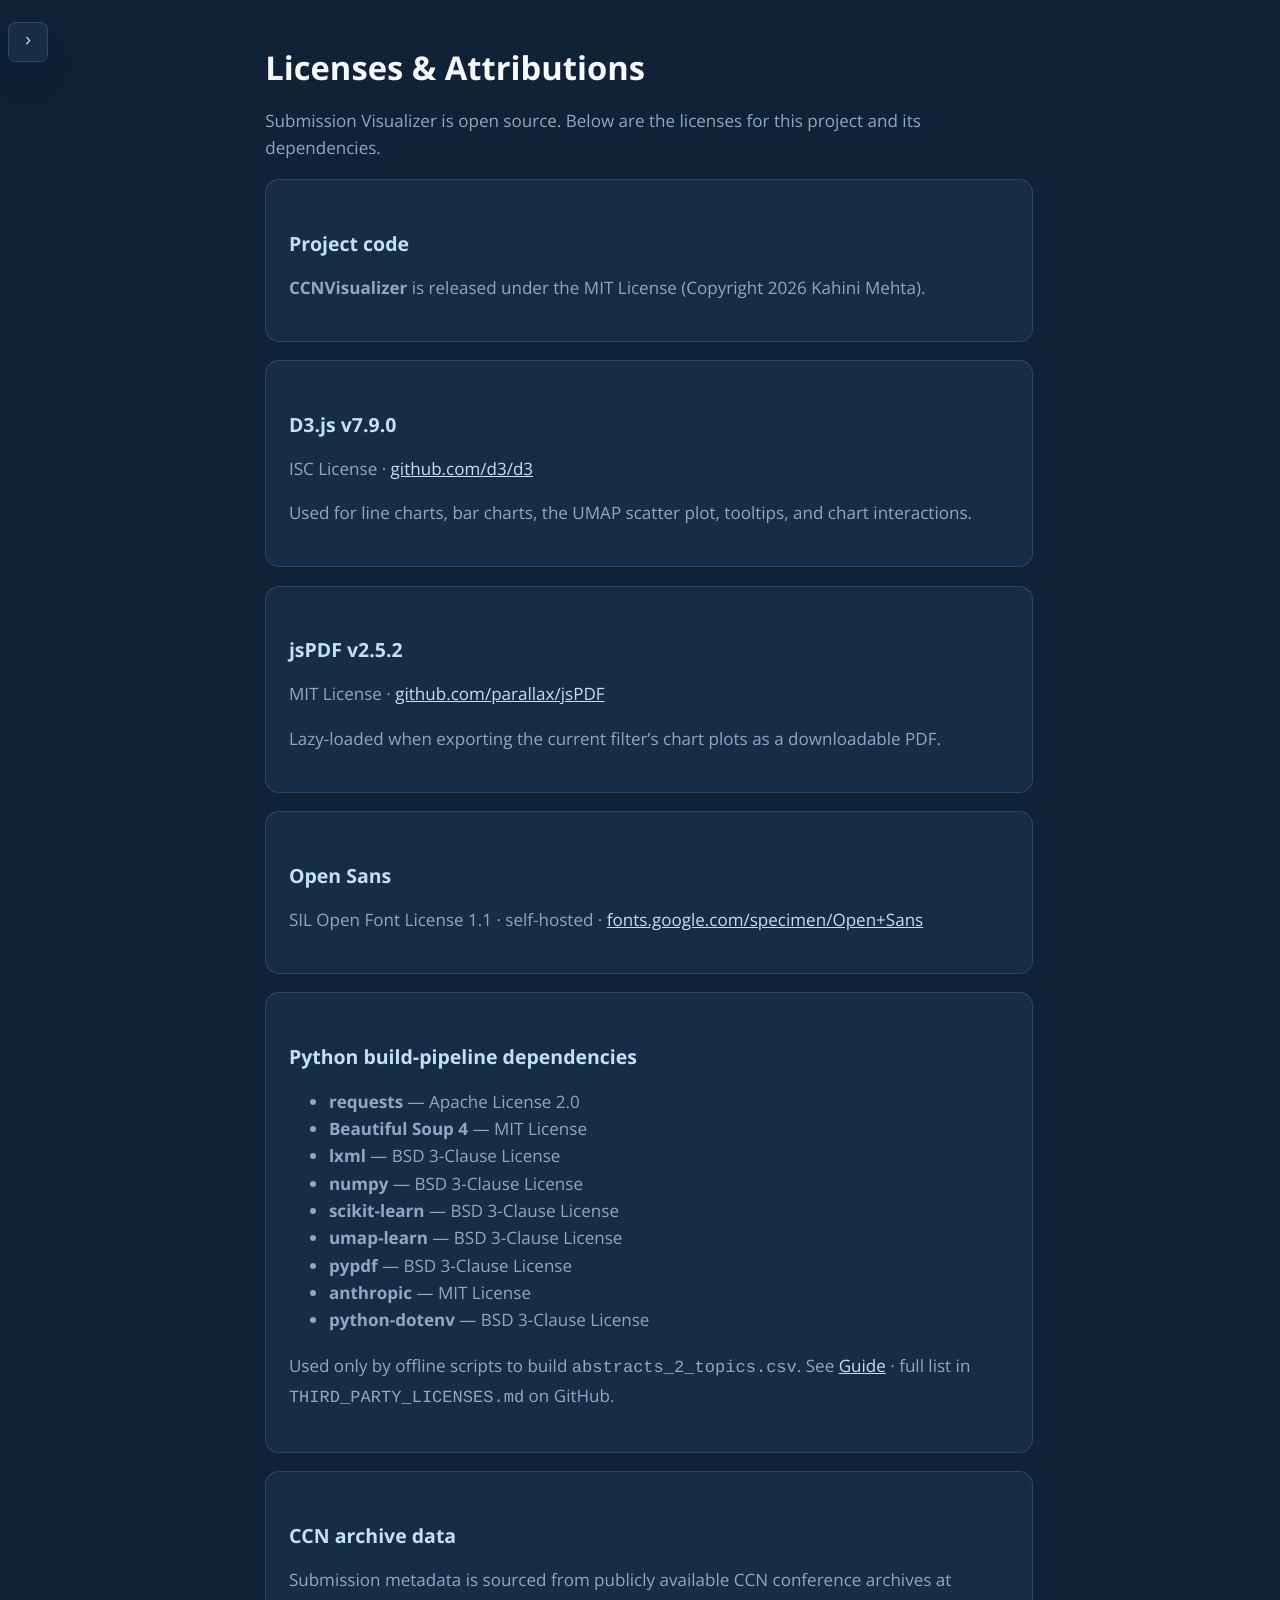
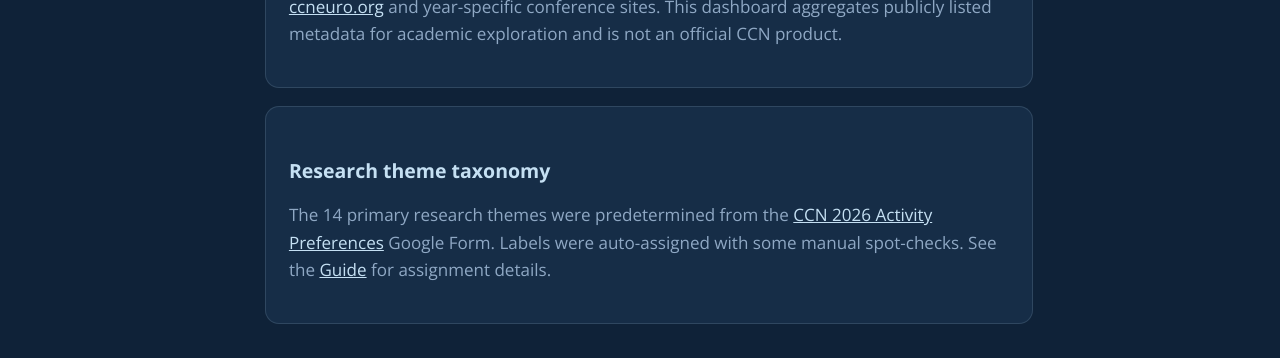
<file: docs/licenses.html>
<!DOCTYPE html>
<html lang="en">
<head>
  <meta charset="UTF-8" />
  <meta name="viewport" content="width=device-width, initial-scale=1.0, viewport-fit=cover" />
  <title>Licenses · Submission Visualizer</title>
  <link rel="icon" href="/favicon.ico?v=2" sizes="32x32" />
  <link rel="icon" href="assets/ccn-favicon.svg?v=2" type="image/svg+xml" />
  <link rel="icon" href="assets/favicon-32.png?v=2" type="image/png" sizes="32x32" />
  <link rel="apple-touch-icon" href="assets/apple-touch-icon.png?v=2" />
  <meta name="theme-color" content="#0f2238" />
  <link rel="stylesheet" href="css/style.css?v=82" />
  <style>
    .license-page { max-width: min(768px, 100%); margin: 0 auto; }
    .license-page h1 { color: var(--ccn-white); margin-bottom: 0.5rem; font-size: clamp(1.45rem, 1.1rem + 1vw, 2rem); }
    .license-page h2 { color: var(--ccn-blue); font-size: clamp(0.95rem, 0.9rem + 0.25vw, 1.1rem); margin-top: 1.5rem; }
    .license-page p, .license-page li { color: var(--muted); line-height: 1.6; font-size: clamp(0.85rem, 0.8rem + 0.2vw, 0.95rem); }
    .license-page a { color: var(--ccn-blue); }
    .license-card { background: var(--ccn-navy-card); border: 1px solid var(--border); border-radius: var(--radius-md); padding: 1.25rem; margin-top: 1rem; }
  </style>
</head>
<body>
  <div class="app-shell">
    <aside class="sidebar collapsed" id="sidebar" aria-label="Navigation">
      <button type="button" class="sidebar-toggle" id="sidebar-toggle" aria-expanded="false" aria-controls="sidebar" aria-label="Open menu">
        <span class="toggle-icon" aria-hidden="true">‹</span>
      </button>
      <div class="sidebar-logo">
        <img class="ccn-logo" src="assets/ccn-logo.svg" alt="CCN" width="132" height="36" />
      </div>
      <nav class="sidebar-nav">
        <a class="nav-link" href="index.html"><span class="nav-label">Visualizer</span></a>
        <a class="nav-link" href="https://ccneuro.org" target="_blank" rel="noopener noreferrer"><span class="nav-label">CCN page</span></a>
        <a class="nav-link active" href="licenses.html"><span class="nav-label">Licenses</span></a>
      </nav>
    </aside>

    <div class="main-area">
      <div class="license-page">
        <h1>Licenses &amp; Attributions</h1>
        <p>Submission Visualizer is open source. Below are the licenses for this project and its dependencies.</p>

        <div class="license-card">
          <h2>Project code</h2>
          <p>
            <strong>CCNVisualizer</strong> is released under the MIT License (Copyright 2026 Kahini Mehta).
          </p>
        </div>

        <div class="license-card">
          <h2>D3.js v7.9.0</h2>
          <p>ISC License · <a href="https://github.com/d3/d3" target="_blank" rel="noopener">github.com/d3/d3</a></p>
          <p>Used for line charts, bar charts, the UMAP scatter plot, tooltips, and chart interactions.</p>
        </div>

        <div class="license-card">
          <h2>jsPDF v2.5.2</h2>
          <p>MIT License · <a href="https://github.com/parallax/jsPDF" target="_blank" rel="noopener">github.com/parallax/jsPDF</a></p>
          <p>Lazy-loaded when exporting the current filter’s chart plots as a downloadable PDF.</p>
        </div>

        <div class="license-card">
          <h2>Open Sans</h2>
          <p>SIL Open Font License 1.1 · self-hosted · <a href="https://fonts.google.com/specimen/Open+Sans" target="_blank" rel="noopener">fonts.google.com/specimen/Open+Sans</a></p>
        </div>

        <div class="license-card">
          <h2>Python build-pipeline dependencies</h2>
          <ul>
            <li><strong>requests</strong> — Apache License 2.0</li>
            <li><strong>Beautiful Soup 4</strong> — MIT License</li>
            <li><strong>lxml</strong> — BSD 3-Clause License</li>
            <li><strong>numpy</strong> — BSD 3-Clause License</li>
            <li><strong>scikit-learn</strong> — BSD 3-Clause License</li>
            <li><strong>umap-learn</strong> — BSD 3-Clause License</li>
            <li><strong>pypdf</strong> — BSD 3-Clause License</li>
            <li><strong>anthropic</strong> — MIT License</li>
            <li><strong>python-dotenv</strong> — BSD 3-Clause License</li>
          </ul>
          <p>Used only by offline scripts to build <code>abstracts_2_topics.csv</code>. See <a href="GUIDE.md">Guide</a> · full list in <code>THIRD_PARTY_LICENSES.md</code> on GitHub.</p>
        </div>

        <div class="license-card">
          <h2>CCN archive data</h2>
          <p>
            Submission metadata is sourced from publicly available CCN conference archives at
            <a href="https://ccneuro.org" target="_blank" rel="noopener">ccneuro.org</a> and year-specific conference sites.
            This dashboard aggregates publicly listed metadata for academic exploration and is not an official CCN product.
          </p>
        </div>

        <div class="license-card">
          <h2>Research theme taxonomy</h2>
          <p>
            The 14 primary research themes were predetermined from the
            <a href="https://docs.google.com/forms/d/1c-ZR7PkUNDVeRmncAK2nmdKA5ZwuZ8opTr8Brl-WOJI/viewform" target="_blank" rel="noopener">CCN 2026 Activity Preferences</a>
            Google Form. Labels were auto-assigned with some manual spot-checks.
            See the <a href="GUIDE.md">Guide</a> for assignment details.
          </p>
        </div>
      </div>
    </div>
  </div>

  <script src="js/sidebar.js?v=20"></script>
</body>
</html>
</file>
<file: docs/css/style.css>
/* Self-hosted so Brave Shields / ad blockers cannot strip Google Fonts. */
@font-face {
  font-family: "Open Sans";
  font-style: normal;
  font-weight: 400 700;
  font-display: swap;
  src: url("../fonts/open-sans-latin-ext.woff2") format("woff2");
  unicode-range: U+0100-02BA, U+02BD-02C5, U+02C7-02CC, U+02CE-02D7, U+02DD-02FF, U+0304, U+0308, U+0329, U+1D00-1DBF, U+1E00-1E9F, U+1EF2-1EFF, U+2020, U+20A0-20AB, U+20AD-20C0, U+2113, U+2C60-2C7F, U+A720-A7FF;
}

@font-face {
  font-family: "Open Sans";
  font-style: normal;
  font-weight: 400 700;
  font-display: swap;
  src: url("../fonts/open-sans-latin.woff2") format("woff2");
  unicode-range: U+0000-00FF, U+0131, U+0152-0153, U+02BB-02BC, U+02C6, U+02DA, U+02DC, U+0304, U+0308, U+0329, U+2000-206F, U+20AC, U+2122, U+2191, U+2193, U+2212, U+2215, U+FEFF, U+FFFD;
}

:root {
  --ccn-navy: #1a3b5d;
  --ccn-navy-dark: #0f2238;
  --ccn-navy-card: #162d47;
  --ccn-navy-elevated: #1e3a5c;
  --ccn-pink: #f4c7c3;
  --ccn-blue: #c5e0f3;
  --ccn-green: #c8e6c9;
  --ccn-white: #f7fafc;
  --text: #e8f0f8;
  --muted: #8fa8c4;
  --border: rgba(197, 224, 243, 0.14);
  --shadow: 0 24px 84px rgba(0, 0, 0, 0.35);
  /* Kept at 1 — charts no longer multiply geometry by this (avoids double-scale). */
  --ui-scale: 1;
  /* Fixed chrome radii — not rem tied to fluid root. */
  --radius-sm: 8px;
  --radius-md: 14px;
  --radius-lg: 16px;
  --max-app-width: 100%;
  --sidebar-width: 304px;
  --sidebar-collapsed-width: 0;
}

html {
  /* Shared fallback; JS sets the same viewport px root for every desktop browser. */
  font-size: clamp(16px, 13px + 0.4vw, 19px);
  width: 100%;
  max-width: 100%;
  scrollbar-gutter: stable;
  -webkit-text-size-adjust: 100%;
  text-size-adjust: 100%;
}

body {
  margin: 0;
  font-family: "Open Sans", "Segoe UI", system-ui, sans-serif;
  font-size: 1rem;
  background: var(--ccn-navy-dark);
  color: var(--text);
  min-height: 100vh;
  min-height: 100dvh;
  width: 100%;
  max-width: 100%;
  overflow-x: clip;
  padding-left: env(safe-area-inset-left, 0);
  padding-right: env(safe-area-inset-right, 0);
  -webkit-font-smoothing: antialiased;
  -moz-osx-font-smoothing: grayscale;
  text-rendering: geometricPrecision;
}

* {
  box-sizing: border-box;
}

a {
  color: var(--ccn-blue);
}

.app-shell {
  position: relative;
  display: flex;
  width: 100%;
  max-width: none;
  margin-inline: 0;
  min-height: 100vh;
  padding-inline: 0.25rem;
}

.sidebar {
  flex: 0 0 auto;
  font-size: 1rem;
  background: #0a1829;
  border-right: 1px solid var(--border);
  border-radius: 0 var(--radius-md) var(--radius-md) 0;
  display: flex;
  flex-direction: column;
  align-items: stretch;
  padding: 0.85rem 0.65rem 1rem;
  gap: 0.85rem;
  transition: width 0.2s ease, padding 0.2s ease, background 0.2s ease, border-color 0.2s ease;
}

.sidebar:not(.collapsed) {
  position: fixed;
  top: 0;
  left: 0;
  height: 100vh;
  height: 100dvh;
  width: min(var(--sidebar-width), 100%);
  z-index: 100;
  box-shadow: var(--shadow);
  border-radius: 0;
  overflow-x: hidden;
  overflow-y: auto;
}

.sidebar.collapsed {
  position: absolute;
  top: 0.85rem;
  left: 0.25rem;
  z-index: 90;
  width: auto;
  min-width: 0;
  padding: 0.35rem 0.2rem;
  background: transparent;
  border-right-color: transparent;
  border-radius: 0;
  overflow: visible;
  box-shadow: none;
}

.sidebar.collapsed .sidebar-logo,
.sidebar.collapsed .sidebar-nav {
  display: none;
}

.sidebar-toggle {
  align-self: flex-end;
  width: 40px;
  height: 40px;
  border: 1px solid var(--border);
  border-radius: var(--radius-sm);
  background: var(--ccn-navy-card);
  color: var(--ccn-blue);
  cursor: pointer;
  display: grid;
  place-items: center;
  font-size: 18px;
  line-height: 1;
  flex-shrink: 0;
  transition: background 0.15s, color 0.15s, box-shadow 0.15s;
}

.sidebar-toggle .toggle-icon {
  display: inline-block;
  font-size: 18px;
  line-height: 1;
}

.sidebar.collapsed .sidebar-toggle {
  align-self: flex-start;
  box-shadow: var(--shadow);
}

.sidebar.collapsed .sidebar-toggle .toggle-icon {
  transform: rotate(180deg);
  display: inline-block;
}

.sidebar-toggle:hover {
  background: var(--ccn-navy-elevated);
  color: var(--ccn-white);
}

.sidebar-logo {
  display: flex;
  justify-content: center;
  padding: 0.15rem 0;
  transition: opacity 0.2s ease;
}

.ccn-logo {
  display: block;
  height: auto;
  max-width: 100%;
  aspect-ratio: 132 / 36;
}

.sidebar-logo .ccn-logo {
  width: min(100%, 184px);
  height: auto;
  max-width: 100%;
  aspect-ratio: 132 / 36;
}

.sidebar.collapsed .sidebar-logo {
  display: none;
}

.sidebar-nav {
  display: flex;
  flex-direction: column;
  gap: 0.35rem;
}

.nav-link {
  display: block;
  padding: 0.65rem 0.8rem;
  border-radius: var(--radius-sm);
  background: transparent;
  color: var(--muted);
  font-size: 0.98rem;
  font-weight: 600;
  text-decoration: none;
  transition: background 0.15s, color 0.15s;
  white-space: nowrap;
  overflow: hidden;
  text-overflow: ellipsis;
}

.sidebar.collapsed .nav-link {
  display: none;
}

.sidebar.collapsed .nav-label {
  display: none;
}

.nav-link:hover,
.nav-link.active {
  background: var(--ccn-navy-elevated);
  color: var(--ccn-white);
}

.main-area {
  flex: 1 1 0%;
  width: 100%;
  min-width: 0;
  max-width: none;
  padding: 1rem 1rem 2rem 3.35rem;
}

body:not(.sidebar-collapsed) .main-area {
  padding-left: 1rem;
}

.dashboard-container {
  width: 100%;
  max-width: 100%;
  min-width: 0;
}

.topbar {
  display: flex;
  flex-direction: column;
  align-items: flex-start;
  gap: 1.1rem;
  padding: 1.25rem 0 1rem;
  margin-bottom: 0;
  text-align: left;
  width: 100%;
  max-width: 100%;
  min-width: 0;
}

.header-divider {
  height: 1px;
  margin: 0 0 1.25rem;
  background: linear-gradient(
    90deg,
    transparent 0%,
    rgba(197, 224, 243, 0.22) 18%,
    rgba(197, 224, 243, 0.22) 82%,
    transparent 100%
  );
}

.brand {
  display: flex;
  flex-direction: column;
  align-items: flex-start;
  justify-content: flex-start;
  gap: 0.85rem;
  width: 100%;
}

.brand-text {
  text-align: left;
}

.brand h1 {
  margin: 0;
  font-size: clamp(1.7rem, 1.35rem + 1.35vw, 2.5rem);
  font-weight: 700;
  color: var(--ccn-white);
  letter-spacing: -0.02em;
  line-height: 1.1;
  overflow-wrap: anywhere;
  max-width: 100%;
}

.brand-subtitle {
  margin: 0.35rem 0 0;
  color: var(--muted);
  font-size: clamp(0.98rem, 0.9rem + 0.4vw, 1.18rem);
  line-height: 1.45;
  max-width: 100%;
  overflow-wrap: anywhere;
}

.filter-bar {
  display: grid;
  /* Year dropdown + search + export/clear actions sit in one row on desktop. */
  grid-template-columns: minmax(9rem, 12rem) minmax(0, 1fr) auto;
  gap: 0.75rem;
  align-items: end;
  width: 100%;
  max-width: 100%;
  min-width: 0;
}

.filter-actions {
  display: flex;
  flex-wrap: wrap;
  align-items: stretch;
  gap: 0.5rem;
  min-width: 0;
}

.export-btn {
  appearance: none;
  height: 54px;
  padding: 0.55rem 0.9rem;
  border: 1px solid rgba(197, 224, 243, 0.35);
  border-radius: 8px;
  background: color-mix(in srgb, var(--ccn-blue) 16%, transparent);
  color: var(--ccn-white);
  font: inherit;
  font-size: 0.88rem;
  font-weight: 600;
  white-space: nowrap;
  cursor: pointer;
  flex: 0 0 auto;
}

.export-btn:hover {
  border-color: rgba(197, 224, 243, 0.55);
  background: color-mix(in srgb, var(--ccn-blue) 28%, transparent);
}

.export-btn:disabled {
  opacity: 0.55;
  cursor: wait;
}

.filter-bar .search-field {
  min-width: 0;
}

.filter-bar .year-filter-field {
  min-width: 0;
}

.year-multi-select {
  position: relative;
  width: 100%;
  min-width: 0;
}

.year-multi-toggle {
  display: flex;
  align-items: center;
  justify-content: space-between;
  gap: 0.5rem;
  width: 100%;
  min-width: 0;
  height: 54px;
  padding: 0.65rem 0.85rem;
  box-sizing: border-box;
  border: 1px solid var(--border);
  border-radius: 8px;
  background: var(--ccn-navy-card);
  color: var(--text);
  font-family: inherit;
  font-size: 1rem;
  line-height: 1.25;
  text-align: left;
  cursor: pointer;
  -webkit-appearance: none;
  appearance: none;
}

.year-multi-toggle::after {
  content: "";
  width: 0.45rem;
  height: 0.45rem;
  border-right: 2px solid var(--muted);
  border-bottom: 2px solid var(--muted);
  transform: rotate(45deg);
  flex: 0 0 auto;
  margin-top: -0.2rem;
}

.year-multi-toggle[aria-expanded="true"]::after {
  margin-top: 0.15rem;
  transform: rotate(-135deg);
}

.year-multi-toggle-label {
  min-width: 0;
  overflow: hidden;
  text-overflow: ellipsis;
  white-space: nowrap;
}

.year-multi-menu {
  position: absolute;
  z-index: 40;
  top: calc(100% + 0.35rem);
  left: 0;
  right: 0;
  min-width: 11rem;
  max-height: min(18rem, 55vh);
  overflow: auto;
  padding: 0.4rem;
  border: 1px solid var(--border);
  border-radius: 0.55rem;
  background: var(--ccn-navy-card);
  box-shadow: var(--shadow);
}

.year-multi-menu[hidden] {
  display: none;
}

.year-option {
  display: flex;
  align-items: center;
  gap: 0.55rem;
  width: 100%;
  margin: 0;
  padding: 0.45rem 0.55rem;
  border: 0;
  border-radius: 0.4rem;
  background: transparent;
  color: var(--text);
  font: inherit;
  font-size: 0.95rem;
  text-align: left;
  cursor: pointer;
}

.year-option:hover,
.year-option[aria-selected="true"] {
  background: color-mix(in srgb, var(--year-color, var(--ccn-blue)) 22%, transparent);
}

.year-option-swatch {
  width: 0.7rem;
  height: 0.7rem;
  border-radius: 999px;
  background: var(--year-color, var(--ccn-blue));
  box-shadow: inset 0 0 0 1px rgba(15, 34, 56, 0.35);
  flex: 0 0 auto;
}

.year-option-check {
  width: 1rem;
  text-align: center;
  color: var(--ccn-pink);
  flex: 0 0 auto;
}

.clear-all-filters-btn {
  appearance: none;
  height: 54px;
  padding: 0.55rem 0.9rem;
  border: 1px solid var(--border);
  border-radius: 8px;
  background: transparent;
  color: var(--muted);
  font: inherit;
  font-size: 0.88rem;
  font-weight: 600;
  white-space: nowrap;
  cursor: pointer;
  flex: 0 0 auto;
}

.clear-all-filters-btn:hover {
  color: var(--ccn-white);
  border-color: rgba(197, 224, 243, 0.45);
}

.clear-all-filters-btn[hidden] {
  display: none;
}

.filter-field {
  display: flex;
  flex-direction: column;
  gap: 0.3rem;
  min-width: 0;
  max-width: 100%;
  font-size: clamp(0.78rem, 0.72rem + 0.22vw, 0.9rem);
  color: var(--muted);
  text-transform: uppercase;
  letter-spacing: 0.04em;
}

.filter-field select,
.filter-field input {
  background: var(--ccn-navy-card);
  color: var(--text);
  border: 1px solid var(--border);
  border-radius: 8px;
  padding: 0.65rem 0.85rem;
  font-family: inherit;
  font-size: 1rem;
  line-height: 1.25;
  height: 54px;
  width: 100%;
  min-width: 0;
  max-width: 100%;
  box-sizing: border-box;
  -webkit-appearance: none;
  appearance: none;
}

.filter-field input[type="search"] {
  -webkit-appearance: none;
  appearance: none;
}

.filter-field input[type="search"]::-webkit-search-decoration,
.filter-field input[type="search"]::-webkit-search-cancel-button {
  -webkit-appearance: none;
  appearance: none;
}

.filter-field input.search-pending {
  border-color: rgba(244, 199, 195, 0.55);
}

.kpi-row {
  display: grid;
  /* px basis — rem would track the fluid html clamp and shift wrap points. */
  grid-template-columns: repeat(auto-fit, minmax(min(100%, 200px), 1fr));
  gap: 0.75rem;
  margin-bottom: 0.85rem;
  width: 100%;
  max-width: 100%;
  min-width: 0;
}

.kpi-card {
  background: var(--ccn-navy-card);
  border: 1px solid var(--border);
  border-radius: var(--radius-md);
  padding: 0.9rem 1rem;
  display: flex;
  align-items: center;
  gap: 0.85rem;
  box-shadow: var(--shadow);
  min-width: 0;
  overflow: hidden;
}

.kpi-icon {
  width: 44px;
  height: 44px;
  border-radius: 12px;
  display: grid;
  place-items: center;
  flex-shrink: 0;
  font-size: 16px;
}

.kpi-card > :not(.kpi-icon) {
  min-width: 0;
  flex: 1 1 0;
}

.kpi-icon svg {
  width: 20px;
  height: 20px;
  stroke: currentColor;
  fill: none;
  stroke-width: 1.8;
  stroke-linecap: round;
  stroke-linejoin: round;
}

.kpi-icon.pink { background: rgba(244, 199, 195, 0.2); color: var(--ccn-pink); }
.kpi-icon.blue { background: rgba(197, 224, 243, 0.18); color: var(--ccn-blue); }
.kpi-icon.green { background: rgba(200, 230, 201, 0.18); color: var(--ccn-green); }
.kpi-icon.navy { background: rgba(26, 59, 93, 0.6); color: var(--ccn-white); border: 1px solid var(--border); }

.kpi-card .label {
  color: var(--muted);
  font-size: clamp(0.8rem, 0.74rem + 0.22vw, 0.95rem);
  margin-bottom: 0.15rem;
  overflow: hidden;
  text-overflow: ellipsis;
  white-space: nowrap;
}

.kpi-card .value {
  font-size: clamp(1.4rem, 1.2rem + 0.6vw, 1.85rem);
  font-weight: 700;
  color: var(--ccn-white);
  line-height: 1.1;
  overflow-wrap: anywhere;
}

.top-topic-filter {
  width: 100%;
  max-width: 100%;
  min-width: 0;
  margin: 0 0 0.85rem;
  padding: 0.65rem 0.75rem;
  border: 1px solid rgba(244, 199, 195, 0.22);
  border-radius: var(--radius-md);
  background: linear-gradient(
    180deg,
    rgba(244, 199, 195, 0.06) 0%,
    rgba(15, 34, 56, 0.35) 100%
  );
}

.dashboard-grid {
  display: flex;
  flex-direction: column;
  gap: 0.85rem;
  width: 100%;
  max-width: 100%;
  min-width: 0;
}

.card {
  background: var(--ccn-navy-card);
  border: 1px solid var(--border);
  border-radius: var(--radius-lg);
  padding: 1rem 1.05rem 1.1rem;
  box-shadow: var(--shadow);
  width: 100%;
  max-width: 100%;
  min-width: 0;
  overflow: hidden;
  box-sizing: border-box;
}

.card-wide,
.card-full {
  width: 100%;
}

.embedding-layout {
  display: flex;
  flex-direction: column;
  gap: 0.85rem;
  width: 100%;
  max-width: 100%;
  min-width: 0;
}

.embedding-main {
  display: flex;
  flex-direction: column;
  gap: 0.85rem;
  width: 100%;
  max-width: 100%;
  min-width: 0;
}

.viz-sidebar {
  display: flex;
  flex-direction: column;
  gap: 0.85rem;
}

#topic-chart,
#word-cloud {
  display: flex;
  align-items: center;
  justify-content: center;
}

#dashboard-top,
#word-cloud-section,
#submissions-panel,
#embedding-panel {
  scroll-margin-top: 1.5rem;
}

#year-chart,
#theme-share-by-year,
#theme-bars,
#theme-delta-chart {
  min-height: 0;
  overflow: visible;
}

#year-chart svg,
#theme-share-by-year svg,
#theme-bars svg,
#theme-delta-chart svg,
#embedding-chart svg {
  display: block;
  width: 100%;
  height: auto;
  max-width: 100%;
}

#theme-bars,
#theme-delta-chart {
  padding-left: 0.15rem;
}

#year-chart,
#theme-share-by-year {
  padding-bottom: 0.2rem;
}

#word-cloud {
  height: clamp(192px, 34dvh, 300px);
  min-height: clamp(192px, 34dvh, 300px);
}

.theme-analytics {
  display: flex;
  flex-direction: column;
  gap: 0.85rem;
}

.theme-analytics-row {
  display: flex;
  flex-direction: column;
  gap: 1.25rem;
  padding-top: 0.5rem;
  border-top: 1px solid var(--border);
}

.theme-panel-title {
  margin: 0;
  font-size: 1.05rem;
  font-weight: 700;
  color: var(--ccn-white);
}

.theme-panel-sub {
  margin: 0.2rem 0 0.6rem;
  color: #a8c0d8;
  font-size: 0.88rem;
  font-weight: 400;
  line-height: 1.45;
}

#embedding-chart {
  min-height: 0;
  width: 100%;
  max-width: 100%;
  overflow: hidden;
}

.embedding-chart-wrap {
  position: relative;
  width: 100%;
  max-width: 100%;
  min-width: 0;
  overflow: hidden;
  contain: inline-size;
}

.chart-note {
  margin: 0.65rem 0 0;
  color: var(--muted);
  font-size: 0.85rem;
  font-style: italic;
  line-height: 1.45;
  max-width: 100%;
  overflow-wrap: anywhere;
}

.chart-note strong {
  color: var(--ccn-white);
  font-style: normal;
}

.chart-disclaimer {
  margin: 0.55rem 0 0;
  color: var(--muted);
  font-size: 0.82rem;
  line-height: 1.45;
  max-width: 100%;
  overflow-wrap: anywhere;
}

.theme-filter-bar {
  display: flex;
  flex-wrap: wrap;
  align-items: flex-start;
  gap: 0.55rem 0.75rem;
  margin: 0;
  width: 100%;
  max-width: 100%;
  min-width: 0;
}

.top-topic-filter .theme-filter-status {
  margin-top: 0.55rem;
  margin-bottom: 0;
}

.theme-filter-mode {
  display: inline-flex;
  border: 1px solid var(--border);
  border-radius: 0.45rem;
  overflow: hidden;
  flex: 0 0 auto;
}

.theme-mode-btn {
  appearance: none;
  border: 0;
  background: transparent;
  color: var(--muted);
  font: inherit;
  font-size: 0.88rem;
  font-weight: 600;
  padding: 0.4rem 0.75rem;
  cursor: pointer;
}

.theme-mode-btn.active {
  background: rgba(197, 224, 243, 0.16);
  color: var(--ccn-white);
}

.theme-multi-select {
  display: flex;
  flex-wrap: wrap;
  gap: 0.35rem;
  flex: 1 1 256px;
  min-width: 0;
  max-width: 100%;
}

.theme-chip {
  appearance: none;
  border: 1px solid color-mix(in srgb, var(--topic-color, #c5e0f3) 45%, transparent);
  background: color-mix(in srgb, var(--topic-color, #c5e0f3) 14%, transparent);
  color: var(--topic-color, var(--ccn-blue));
  border-radius: 0.4rem;
  padding: 0.28rem 0.6rem;
  font: inherit;
  font-size: 0.9rem;
  line-height: 1.3;
  cursor: pointer;
  max-width: 100%;
  overflow-wrap: anywhere;
  white-space: normal;
}

.theme-chip.selected {
  border-color: var(--topic-color, var(--ccn-pink));
  background: color-mix(in srgb, var(--topic-color, #f4c7c3) 28%, transparent);
  color: var(--topic-color, var(--ccn-pink));
  box-shadow: 0 0 0 1px color-mix(in srgb, var(--topic-color, #f4c7c3) 55%, transparent);
}

.theme-chip.selected.exclude {
  border-color: #f87171;
  background: rgba(248, 113, 113, 0.16);
  color: #fecaca;
  box-shadow: 0 0 0 1px rgba(248, 113, 113, 0.45);
}

.theme-clear-btn {
  appearance: none;
  border: 1px solid var(--border);
  background: transparent;
  color: var(--muted);
  border-radius: 0.4rem;
  padding: 0.32rem 0.7rem;
  font: inherit;
  font-size: 0.82rem;
  cursor: pointer;
  flex: 0 0 auto;
}

.theme-clear-btn:hover {
  color: var(--ccn-white);
  border-color: rgba(197, 224, 243, 0.4);
}

.theme-filter-status {
  margin: 0.55rem 0 0;
  padding: 0.5rem 0.75rem;
  border: 1px solid rgba(244, 199, 195, 0.35);
  border-radius: 0.45rem;
  background: rgba(244, 199, 195, 0.1);
  color: var(--ccn-pink);
  font-size: 0.88rem;
  line-height: 1.4;
  max-width: 100%;
  overflow-wrap: anywhere;
}

.theme-filter-status[hidden] {
  display: none;
}

.theme-filter-status strong {
  color: var(--ccn-white);
  font-weight: 600;
}

.card-header {
  margin-bottom: 0.75rem;
}

.card-header-with-controls {
  display: flex;
  flex-wrap: wrap;
  align-items: flex-end;
  justify-content: space-between;
  gap: 0.75rem 1.25rem;
}

.card-header-with-controls > div:first-child {
  flex: 1 1 256px;
  min-width: 0;
}

.card-header-with-controls .filter-field.compact > span {
  white-space: nowrap;
}

.delta-year-controls {
  display: flex;
  flex-wrap: wrap;
  gap: 0.65rem;
}

.filter-field.compact {
  min-width: 104px;
}

.filter-field.compact select {
  min-width: 104px;
  height: 40px;
  min-height: 40px;
  padding: 0.35rem 0.55rem;
  font-size: 0.88rem;
  line-height: 1.15;
  overflow: visible;
}

.card-header h2 {
  margin: 0;
  font-size: clamp(1.05rem, 0.95rem + 0.35vw, 1.3rem);
  font-weight: 700;
  color: var(--ccn-white);
  overflow-wrap: anywhere;
  max-width: 100%;
}

.card-sub {
  margin: 0.25rem 0 0;
  color: #a8c0d8;
  font-size: clamp(0.86rem, 0.8rem + 0.22vw, 1rem);
  font-weight: 400;
  line-height: 1.45;
  overflow-wrap: anywhere;
  max-width: 100%;
}

#submissions-panel {
  display: flex;
  flex-direction: column;
  min-height: 0;
}

#submissions-panel .card-header {
  flex-shrink: 0;
}

/* Phone: JS sets html.is-phone — size titles just under the section header
   (media-query-only rules can miss some phones). */
html.is-phone #submissions-panel .card-header h2 {
  font-size: 0.95rem;
}

html.is-phone #submissions-panel .paper-item h3 {
  font-size: 0.84rem;
  font-weight: 600;
  line-height: 1.35;
}

html.is-phone #submissions-panel .paper-item .meta {
  font-size: 0.74rem;
}

html.is-phone #submissions-panel .keyword-tag {
  font-size: 0.68rem;
}

#results-count {
  display: flex;
  flex-wrap: wrap;
  align-items: center;
  gap: 0.45rem;
}

/* Chrome/Brave: enlarge list body type only — keep h2 aligned with other card headers. */
html.is-chrome #submissions-panel .card-sub,
html.is-chrome #submissions-panel #results-count,
html.is-brave #submissions-panel .card-sub,
html.is-brave #submissions-panel #results-count {
  font-size: clamp(1.1rem, 1rem + 0.35vw, 1.3rem);
}

html.is-chrome #submissions-panel .paper-item .meta,
html.is-brave #submissions-panel .paper-item .meta {
  font-size: 1.15rem;
}

html.is-chrome #submissions-panel .keyword-tag,
html.is-brave #submissions-panel .keyword-tag {
  font-size: 1.05rem;
  padding: 0.28rem 0.7rem;
}

svg {
  width: 100%;
  display: block;
}

.chart-scroll-x {
  overflow-x: auto;
  -webkit-overflow-scrolling: touch;
  overscroll-behavior-x: contain;
  margin-inline: -0.15rem;
  padding-inline: 0.15rem;
}

.chart-scroll-x::after {
  content: "";
  display: block;
  height: 0.01px;
}

/* Yesterday's clean phone layout — browser-normal type, light ui-scale.
   Match JS isPhoneLayout: viewport width + touch only. */
@media (max-width: 639px) and (hover: none) and (pointer: coarse) {
  :root {
    --ui-scale: 1.232;
  }

  html,
  html.is-phone,
  html.is-windows,
  html.is-brave {
    font-size: 100%;
  }

  .app-shell {
    padding-inline: 0;
  }

  /* Keep the collapsed menu arrow clear of the title line. */
  .sidebar.collapsed {
    top: 0.5rem;
    left: 0.35rem;
  }

  .main-area {
    padding: 0.7rem 0.65rem 1.25rem 3.85rem;
  }

  body:not(.sidebar-collapsed) .main-area {
    padding-left: 0.65rem;
  }

  .topbar {
    gap: 0.7rem;
    padding: 0.65rem 0 0.75rem;
  }

  .brand-text {
    min-width: 0;
  }

  .brand h1 {
    font-size: 1.35rem;
    padding-left: 0.1rem;
  }

  .brand-subtitle {
    font-size: 0.8rem;
  }

  .filter-bar {
    grid-template-columns: 1fr;
    gap: 0.55rem;
  }

  .filter-field {
    font-size: 0.7rem;
  }

  .filter-field select,
  .filter-field input,
  .year-multi-toggle,
  .clear-all-filters-btn,
  .export-btn {
    font-size: 0.9rem;
    height: 42px;
    padding: 0.45rem 0.7rem;
  }

  .filter-actions {
    width: 100%;
  }

  .filter-actions .export-btn,
  .filter-actions .clear-all-filters-btn {
    flex: 1 1 auto;
  }

  .year-option {
    font-size: 0.84rem;
    padding: 0.38rem 0.5rem;
  }

  .theme-filter-bar {
    margin-top: 0.65rem;
    gap: 0.4rem 0.5rem;
  }

  .theme-chip {
    font-size: 0.68rem;
    padding: 0.18rem 0.45rem;
  }

  .theme-mode-btn {
    font-size: 0.74rem;
    padding: 0.3rem 0.55rem;
  }

  .theme-filter-status {
    font-size: 0.74rem;
    padding: 0.4rem 0.55rem;
  }

  .kpi-row {
    gap: 0.55rem;
  }

  .kpi-card {
    padding: 0.65rem 0.7rem;
  }

  .kpi-card .label {
    font-size: 0.72rem;
  }

  .kpi-card .value {
    font-size: 1.25rem;
  }

  .card {
    padding: 0.8rem 0.75rem;
  }

  .card-header h2 {
    font-size: 0.95rem;
  }

  .card-sub {
    font-size: 0.74rem;
  }

  .theme-panel-title {
    font-size: 0.9rem;
  }

  .theme-panel-sub,
  .chart-note,
  .chart-disclaimer {
    font-size: 0.74rem;
  }

  .paper-list {
    max-height: min(22rem, 52vh);
  }

  .paper-item h3 {
    font-size: 0.84rem;
  }

  .paper-item .meta {
    font-size: 0.74rem;
  }

  .keyword-tag {
    font-size: 0.68rem;
  }

  .tooltip {
    max-width: min(20rem, 92vw);
    font-size: 0.84rem;
    padding: 0.5rem 0.65rem;
  }

  .tooltip.tooltip-phone-centered {
    left: 50%;
    top: 50%;
    right: auto;
    bottom: auto;
    max-width: min(20rem, 88vw);
    font-size: 0.84rem;
    padding: 0.55rem 0.65rem;
    transform: translate(-50%, -50%) scale(0.5);
    transform-origin: center center;
    box-shadow: 0 12px 36px rgba(0, 0, 0, 0.45);
    text-align: left;
  }

  .tooltip.tooltip-phone-centered .tooltip-body,
  .tooltip.tooltip-phone-centered .tooltip-topics {
    text-align: left;
    justify-content: flex-start;
  }

  .tooltip.tooltip-phone-centered .tooltip-close {
    width: 1.5rem;
    height: 1.5rem;
    font-size: 1rem;
  }

  #year-chart,
  #theme-share-by-year {
    min-height: 0;
  }
}

.tooltip {
  position: fixed;
  pointer-events: none;
  background: rgba(10, 24, 41, 0.96);
  border: 1px solid var(--border);
  color: var(--text);
  padding: 0.6rem 0.8rem;
  border-radius: var(--radius-sm);
  font-size: 0.92rem;
  line-height: 1.45;
  max-width: min(368px, 90%);
  opacity: 0;
  transition: opacity 0.1s;
  z-index: 1000;
  overflow-wrap: anywhere;
}

.tooltip strong {
  color: var(--ccn-white);
}

.tooltip.tooltip-phone {
  pointer-events: auto;
  padding: 0.55rem 0.65rem;
}

.tooltip.tooltip-phone-centered {
  z-index: 1200;
}

.tooltip-phone-inner {
  display: flex;
  align-items: flex-start;
  gap: 0.4rem;
}

.tooltip-close {
  position: static;
  flex-shrink: 0;
  width: 22px;
  height: 22px;
  border: 0;
  border-radius: 999px;
  background: rgba(197, 224, 243, 0.12);
  color: var(--muted);
  font-size: 15px;
  line-height: 1;
  cursor: pointer;
  display: grid;
  place-items: center;
  padding: 0;
  margin-top: 0.05rem;
}

.tooltip-close:hover,
.tooltip-close:focus-visible {
  background: rgba(197, 224, 243, 0.22);
  color: var(--ccn-white);
  outline: none;
}

.tooltip-body {
  display: block;
  flex: 1;
  min-width: 0;
  text-align: left;
}

.tooltip.tooltip-interactive {
  pointer-events: auto;
  max-width: min(384px, 92%);
}

.tooltip-year {
  display: flex;
  align-items: center;
  gap: 0.35rem;
  margin-top: 0.3rem;
  color: var(--muted);
  font-size: 0.84rem;
}

.tooltip-year-swatch {
  width: 10px;
  height: 10px;
  border-radius: 999px;
  border: 1px solid rgba(15, 34, 56, 0.55);
  flex: 0 0 auto;
}

.tooltip-authors {
  margin-top: 0.28rem;
  color: var(--ccn-blue);
  font-size: 0.84rem;
  line-height: 1.35;
  max-width: 100%;
  overflow-wrap: anywhere;
}

.tooltip-topics {
  display: flex;
  flex-wrap: wrap;
  justify-content: flex-start;
  align-items: flex-start;
  gap: 0.3rem;
  margin: 0.45rem 0 0.35rem;
  width: 100%;
  text-align: left;
}

.tooltip-topic {
  appearance: none;
  border: 1px solid var(--topic-color, rgba(197, 224, 243, 0.4));
  background: color-mix(in srgb, var(--topic-color, #c5e0f3) 28%, transparent);
  color: var(--topic-color, var(--ccn-blue));
  border-radius: 0.3rem;
  padding: 0.16rem 0.5rem;
  font: inherit;
  font-size: 0.82rem;
  line-height: 1.3;
  text-align: left;
  cursor: pointer;
  max-width: 100%;
  overflow-wrap: anywhere;
}

.tooltip-topic.active {
  box-shadow: 0 0 0 1px var(--topic-color, var(--ccn-pink));
  font-weight: 600;
}

.tooltip-topic:hover,
.tooltip-topic:focus-visible {
  filter: brightness(1.12);
  outline: none;
}

.tooltip-actions {
  display: flex;
  flex-wrap: wrap;
  gap: 0.4rem;
  margin-top: 0.35rem;
}

.tooltip-action {
  appearance: none;
  border: 1px solid rgba(197, 224, 243, 0.35);
  background: rgba(197, 224, 243, 0.1);
  color: var(--ccn-blue);
  border-radius: 0.3rem;
  padding: 0.22rem 0.55rem;
  font: inherit;
  font-size: 0.82rem;
  cursor: pointer;
}

.tooltip-action:hover,
.tooltip-action:focus-visible {
  border-color: rgba(197, 224, 243, 0.55);
  color: var(--ccn-white);
  outline: none;
}

.tooltip-hint {
  display: block;
  margin-top: 0.3rem;
  color: var(--muted);
  font-size: 0.8rem;
  font-style: italic;
}

.paper-list {
  flex: 1 1 auto;
  min-height: 0;
  max-height: clamp(224px, 38dvh, 416px);
  overflow-x: hidden;
  overflow-y: auto;
  -webkit-overflow-scrolling: touch;
  overscroll-behavior-y: contain;
  display: flex;
  flex-direction: column;
  gap: 0.6rem;
  scrollbar-gutter: stable;
}

.paper-item {
  background: var(--ccn-navy-elevated);
  border: 1px solid var(--border);
  border-radius: var(--radius-md);
  padding: 0.8rem 0.9rem;
  transition: border-color 0.2s ease, box-shadow 0.2s ease;
}

.paper-item.highlighted {
  border-color: var(--ccn-pink);
  box-shadow: 0 0 0 1px rgba(244, 199, 195, 0.35);
}

.paper-item h3 {
  margin: 0 0 0.35rem;
  font-size: 1.05rem;
  font-weight: 600;
  line-height: 1.35;
  overflow-wrap: anywhere;
}

.paper-item h3 a {
  color: var(--ccn-white);
  text-decoration: none;
}

.paper-item h3 a:hover {
  color: var(--ccn-blue);
}

.paper-item .meta {
  color: var(--muted);
  font-size: 0.88rem;
  margin-bottom: 0.45rem;
  line-height: 1.4;
  overflow-wrap: anywhere;
}

.keyword-tags {
  display: flex;
  flex-wrap: wrap;
  gap: 0.35rem;
}

.keyword-tag {
  background: rgba(197, 224, 243, 0.12);
  color: var(--ccn-blue);
  border: 1px solid rgba(197, 224, 243, 0.28);
  border-radius: 0.35rem;
  padding: 0.2rem 0.6rem;
  font-size: 0.82rem;
  cursor: default;
  max-width: 100%;
  overflow-wrap: anywhere;
}

.keyword-tag.topic-tag {
  background: color-mix(in srgb, var(--topic-color) 30%, transparent);
  border-color: var(--topic-color);
  color: var(--topic-color);
}

.keyword-tag.topic-tag.active {
  box-shadow: 0 0 0 1px var(--topic-color);
}

.site-footer {
  margin-top: 1.25rem;
  text-align: center;
  color: var(--muted);
  font-size: 0.9rem;
}

.site-footer p {
  margin: 0;
}

@media (min-width: 720px) {
  .brand {
    align-items: flex-start;
    text-align: left;
  }

  .topbar {
    text-align: left;
  }
}

@media (min-width: 900px) {
  .main-area {
    padding: 1.25rem 1.5rem 2rem 3.35rem;
  }

  body:not(.sidebar-collapsed) .main-area {
    padding-left: 1.5rem;
  }
}

@media (max-width: 959px) {
  :root {
    --max-app-width: 100%;
  }

  .app-shell {
    width: 100%;
    max-width: none;
    padding-inline: 0;
  }

  .main-area {
    padding: 0.85rem 0.75rem 1.5rem 3.6rem;
  }

  body:not(.sidebar-collapsed) .main-area {
    padding-left: 0.75rem;
  }

  .topbar {
    padding: 0.75rem 0 0.85rem;
    gap: 0.85rem;
  }

  .sidebar.collapsed {
    top: 0.65rem;
    left: 0.3rem;
  }

  .kpi-card {
    padding: 0.7rem 0.75rem;
  }
}

@media (max-height: 500px) and (orientation: landscape) {
  .main-area {
    padding-top: 0.5rem;
    padding-bottom: 1rem;
  }

  .topbar {
    padding-top: 0.5rem;
    gap: 0.65rem;
  }
}
</file>
